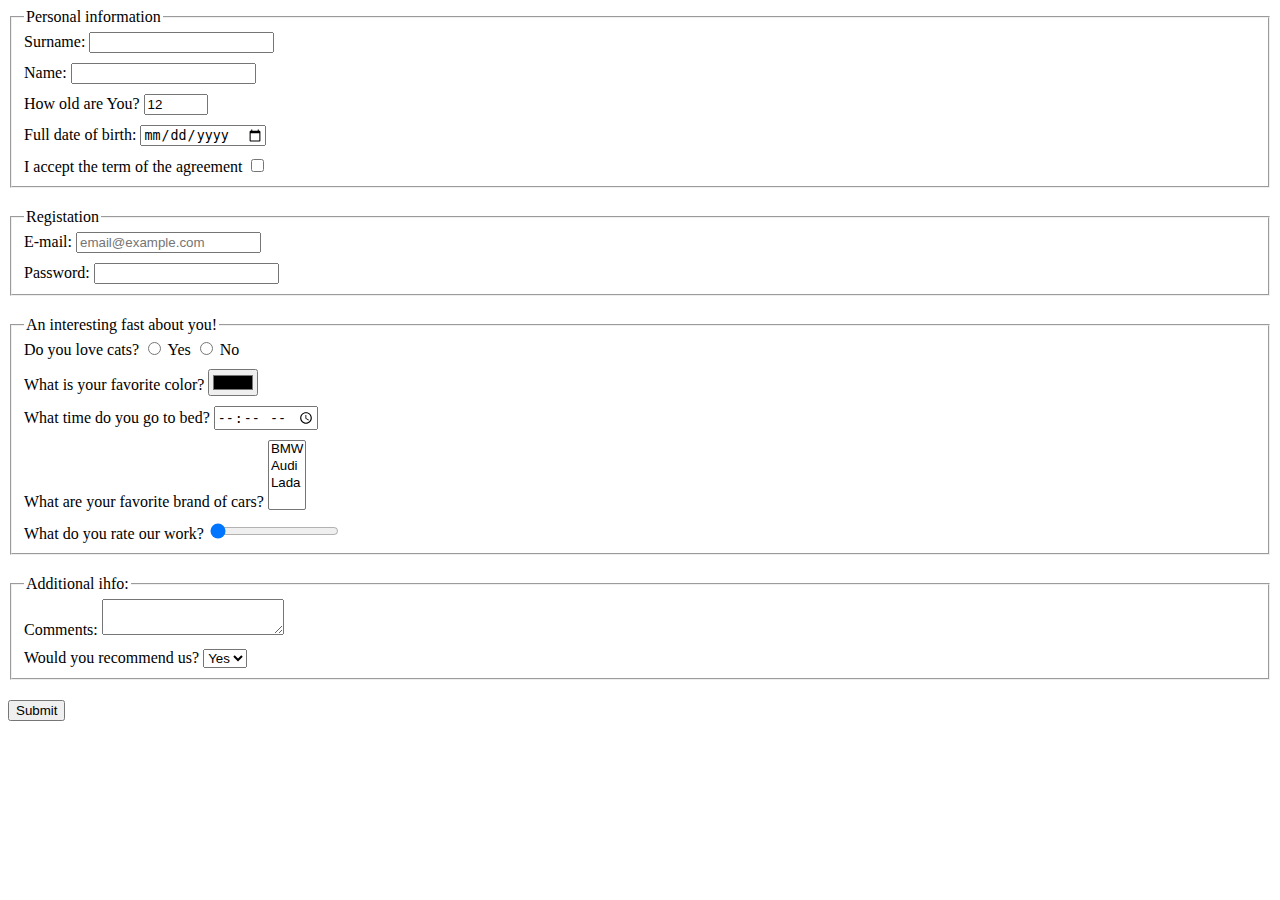
<file: index.html>
<!doctype html><html lang="en"><head><meta charset="UTF-8"><meta name="viewport" content="width=device-width, user-scalable=no, initial-scale=1.0, maximum-scale=1.0, minimum-scale=1.0"><meta http-equiv="X-UA-Compatible" content="ie=edge"><title>HTML Form</title><link rel="stylesheet" href="style.7a9df29a.css"></head><body> <script type="text/javascript" src="main.e97352c4.js"></script> <form action="https://mate-academy-form-lesson.herokuapp.com/create-application" method="post" onsubmit="onSubmit()"> <fieldset class="block"> <legend>Personal information</legend> <div class="row"> <label for="surname"> Surname: <input type="text" name="surname" id="surname" required> </label> </div> <div class="row"> <label for="name"> Name: <input type="text" name="name" id="name" required> </label> </div> <div class="row"> <label for="years"> How old are You? <input type="number" name="year" value="12" min="10" max="100" id="years" required> </label> </div> <div class="row"> <label for="date"> Full date of birth: <input type="date" name="birth" id="date" required> </label> </div> <div class="row"> <label for="term"> I accept the term of the agreement <input type="checkbox" name="checkbox" id="term" required> </label> </div> </fieldset> <fieldset class="block"> <legend>Registation</legend> <div class="row"> <label for="email"> E-mail: <input type="email" name="email" placeholder="email@example.com" id="email" required> </label> </div> <div class="row"> <label for="password"> Password: <input type="password" name="password" minlength="5" maxlength="10" id="password" required> </label> </div> </fieldset> <fieldset class="block"> <legend>An interesting fast about you!</legend> <div class="row"> Do you love cats? <label for="cats"> <input type="radio" name="cats" value="yes" id="cats"> Yes </label> <label for="cats-1"> <input type="radio" name="cats" value="no" id="cats-1"> No </label> </div> <div class="row"> <label for="color"> What is your favorite color? <input type="color" name="color" id="color"> </label> </div> <div class="row"> <label for="time"> What time do you go to bed? <input type="time" name="time" id="time"> </label> </div> <div class="row"> What are your favorite brand of cars? <select multiple name="cars" id="cars"> <option value="bmw">BMW</option> <option value="audi">Audi</option> <option value="lada">Lada</option> </select> </div> <div class="row"> <label for="work"> What do you rate our work? <input type="range" name="work" id="work" min="0" max="5" step="1" value="0"> </label> </div> </fieldset> <fieldset class="block"> <legend>Additional ihfo:</legend> <div class="row"> Comments: <textarea name="info" id="info" cols="" rows="">
          </textarea> </div> <div class="row"> <label for="recommend"> Would you recommend us? <select name="recommend" id="recommend"> <option value="yes">Yes</option> <option value="no">No</option> </select> </label> </div> </fieldset> <button type="submit">Submit</button> </form> </body></html>
</file>
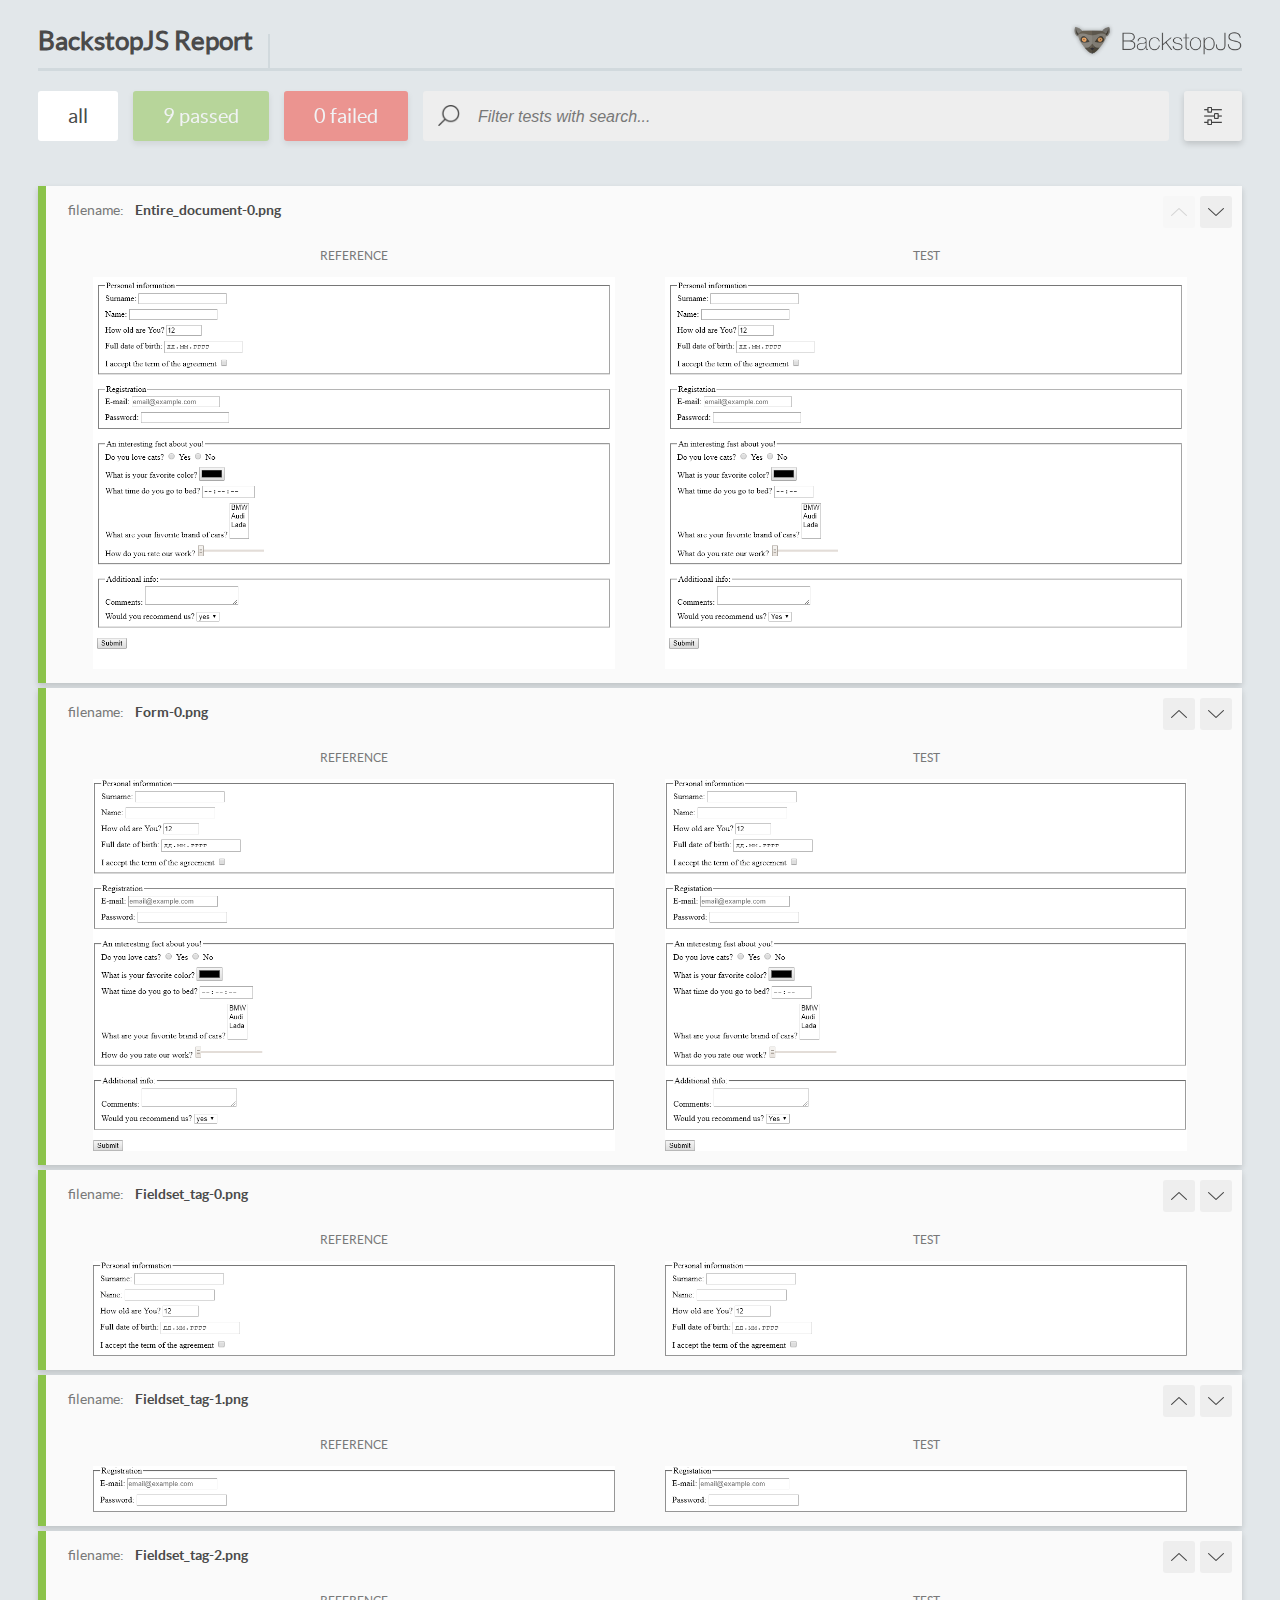
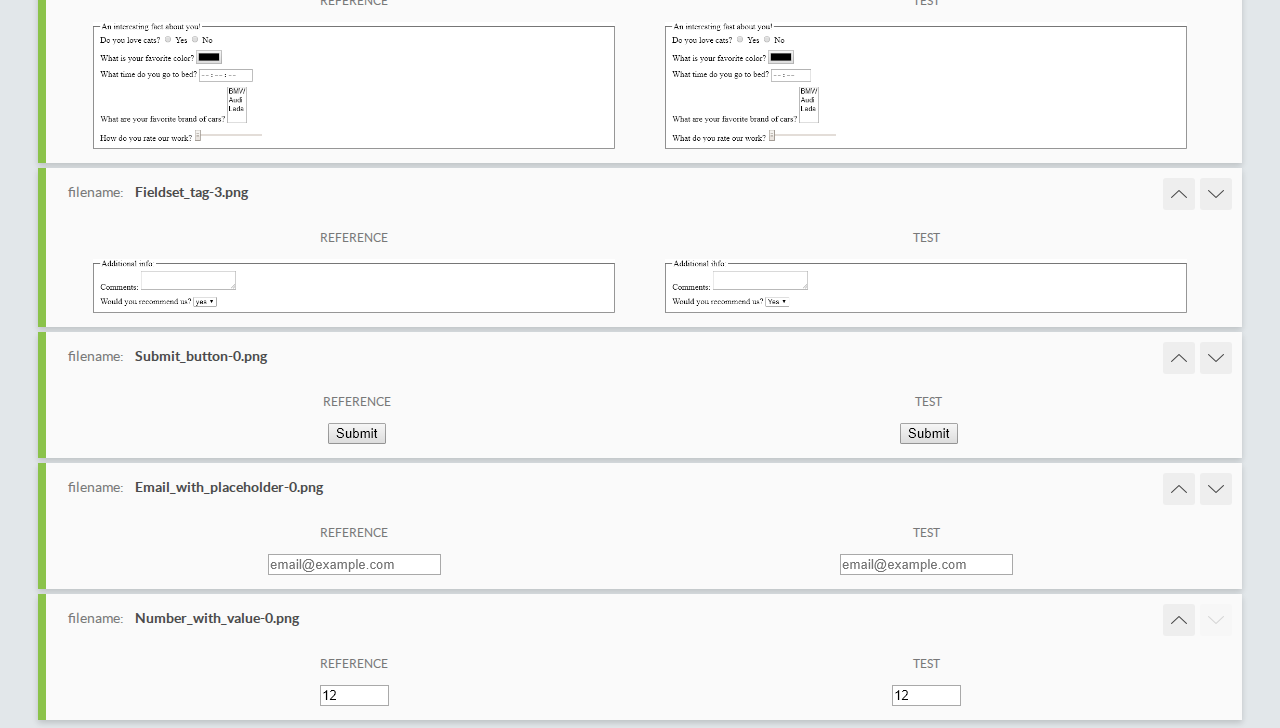
<file: report/html_report/index.html>
<!DOCTYPE html>
<html>
  <head>
    <meta charset="utf-8">
    <title>BackstopJS Report</title>

    <style>
      @font-face {
          font-family: 'latoregular';
          src: url('./assets/fonts/lato-regular-webfont.woff2') format('woff2'),
              url('./assets/fonts/lato-regular-webfont.woff') format('woff');
          font-weight: 400;
          font-style: normal;
      }
      @font-face {
          font-family: 'latobold';
          src: url('./assets/fonts/lato-bold-webfont.woff2') format('woff2'),
              url('./assets/fonts/lato-bold-webfont.woff') format('woff');
          font-weight: 700;
          font-style: normal;
      }

      .ReactModal__Body--open {
          overflow: hidden;
      }
      .ReactModal__Body--open .header {
        display: none;
      }

    </style>
  </head>
  <body style="background-color: #E2E7EA">
    <div id="root">

    </div>
    <script type="text/javascript">
      function report (report) { // eslint-disable-line no-unused-vars
        window.tests = report;
      }
    </script>
    <script type="text/javascript" src="config.js"></script>
    <script type="text/javascript" src="index_bundle.js"></script>
  </body>
</html>
</file>
<file: style.7a9df29a.css>
form{width:100%}.row{display:block;margin-bottom:10px}.row:last-child{margin-bottom:0}.block{margin-bottom:20px}
/*# sourceMappingURL=style.7a9df29a.css.map */
</file>
